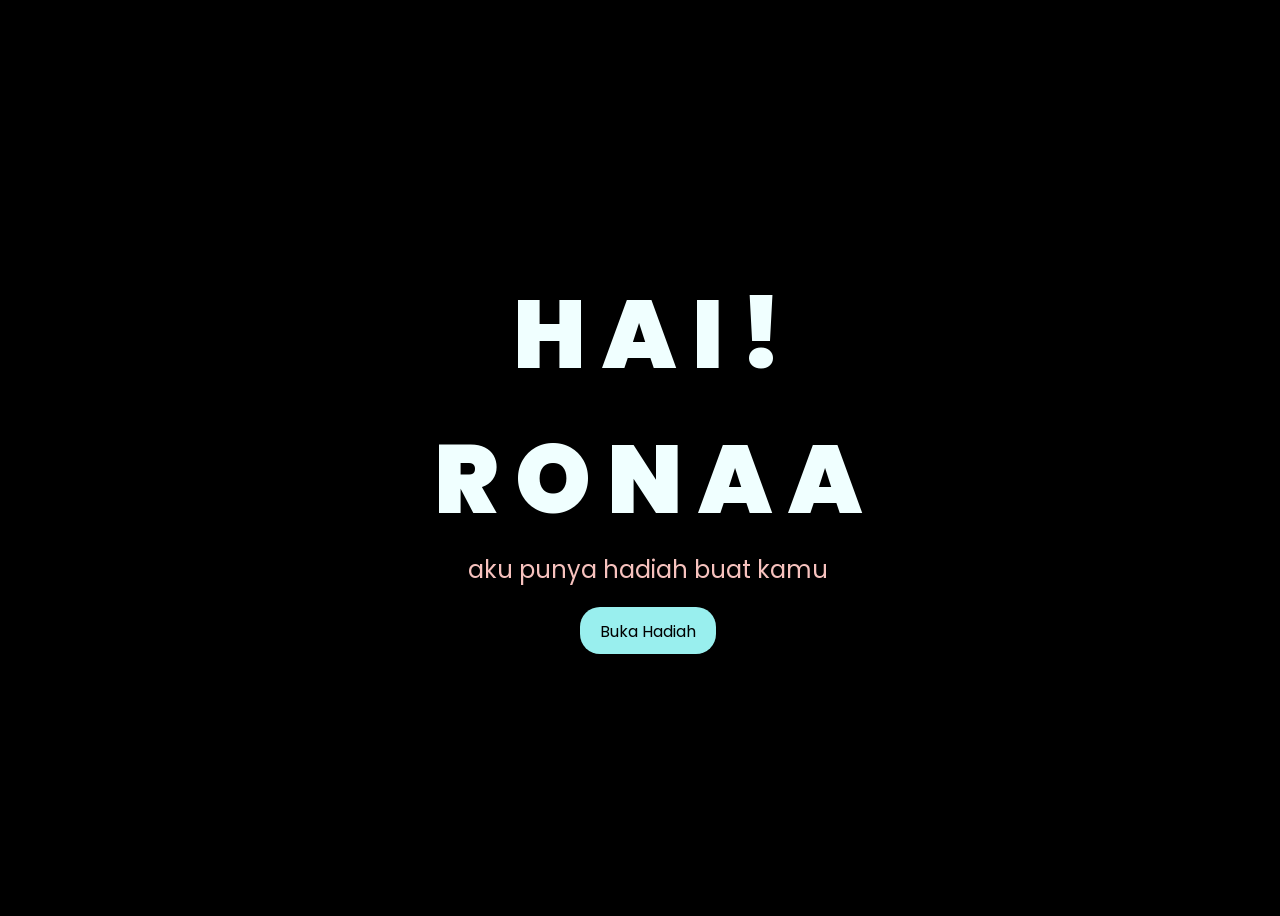
<file: index.html>
<!DOCTYPE html>
<html lang="en">
<head>
    <meta charset="UTF-8">
    <meta http-equiv="X-UA-Compatible" content="IE=edge">
    <meta name="viewport" content="width=device-width, initial-scale=1.0">
    <link rel="stylesheet" href="style.css">
    <link rel="icon" href="img/flowers.png" type="image/x-icon">
    <title>FLORES</title>
</head>
<body>
    <div class="greetings">

        <span>H</span>
        <span>A</span>
        <span>I</span>
        <span>!</span>
    </div>
    <div class="greetings">

        <span>R</span>
        <span>O</span>
        <span>N</span>
        <span>A</span>
        <span>A</span>
    </div>
    
    <div class="description">
        <span>aku punya hadiah buat kamu</span>
    </div>
    <div class="button">
        <button>
            <a href="FLORES.html">Buka Hadiah</a>
        </button>
        
    </div>
</body>
</html>
</file>
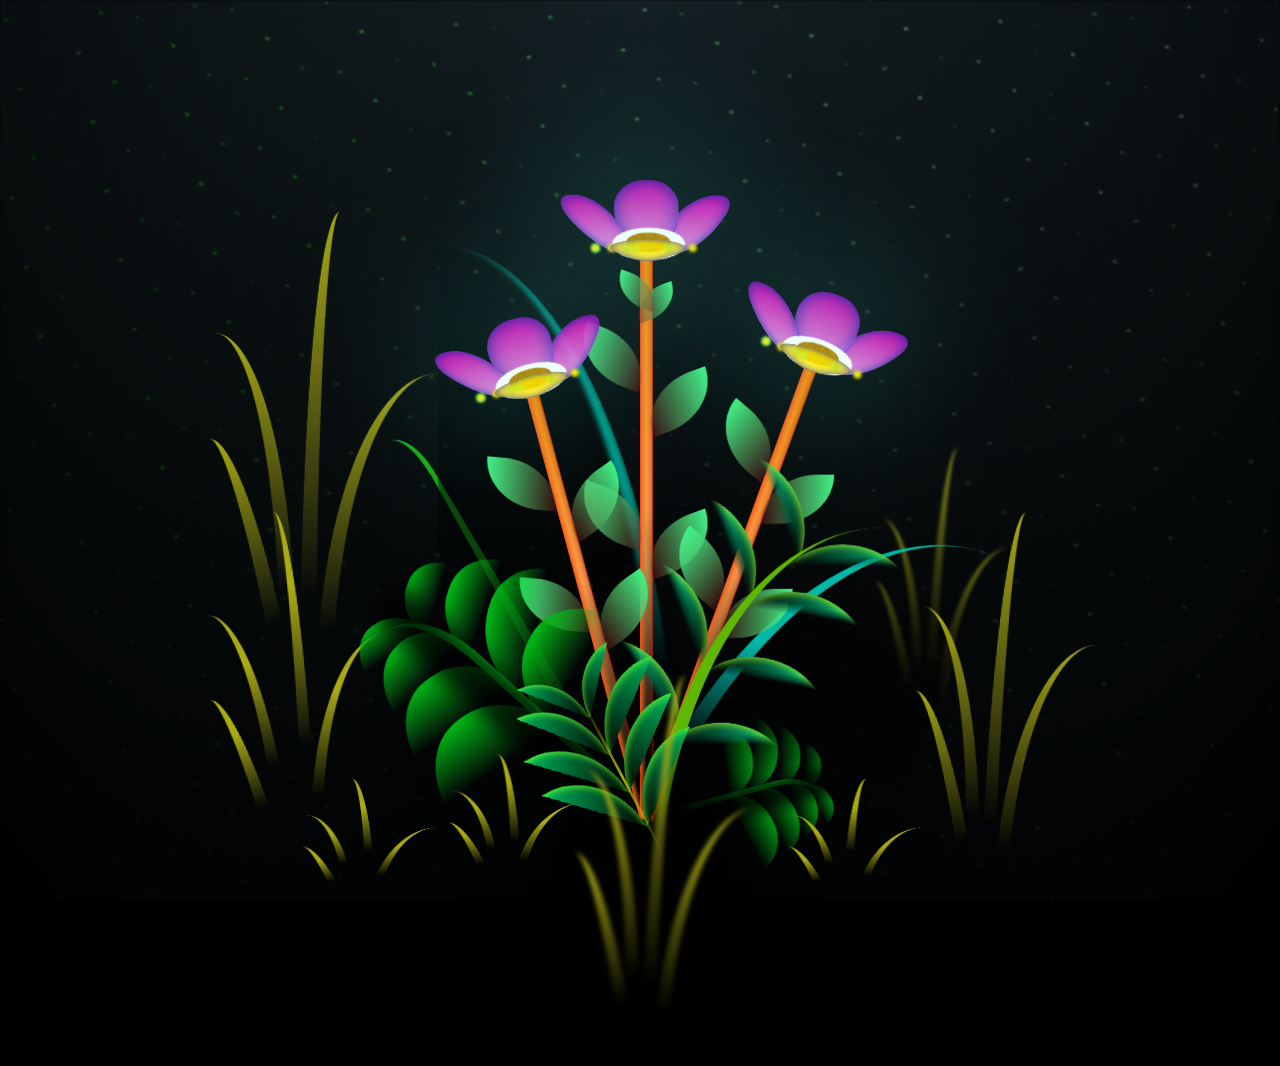
<file: FLORES.html>
<!DOCTYPE html>
<html lang="en">
<head>
    <meta charset="UTF-8">
    <meta http-equiv="X-UA-Compatible" content="IE=edge">
    <meta name="viewport" content="width=device-width, initial-scale=1.0">
    <link rel="stylesheet" href="main.css">
    <link rel="icon" href="img/flowers.png" type="image/x-icon">
    <title>FLORES</title>
</head>

<body class="container">
    <div class="night"></div>
    <div class="flowers">
      <div class="flower flower--1">
        <div class="flower__leafs flower__leafs--1">
          <div class="flower__leaf flower__leaf--1"></div>
          <div class="flower__leaf flower__leaf--2"></div>
          <div class="flower__leaf flower__leaf--3"></div>
          <div class="flower__leaf flower__leaf--4"></div>
          <div class="flower__white-circle"></div>
  
          <div class="flower__light flower__light--1"></div>
          <div class="flower__light flower__light--2"></div>
          <div class="flower__light flower__light--3"></div>
          <div class="flower__light flower__light--4"></div>
          <div class="flower__light flower__light--5"></div>
          <div class="flower__light flower__light--6"></div>
          <div class="flower__light flower__light--7"></div>
          <div class="flower__light flower__light--8"></div>
  
        </div>
        <div class="flower__line">
          <div class="flower__line__leaf flower__line__leaf--1"></div>
          <div class="flower__line__leaf flower__line__leaf--2"></div>
          <div class="flower__line__leaf flower__line__leaf--3"></div>
          <div class="flower__line__leaf flower__line__leaf--4"></div>
          <div class="flower__line__leaf flower__line__leaf--5"></div>
          <div class="flower__line__leaf flower__line__leaf--6"></div>
        </div>
      </div>
  
      <div class="flower flower--2">
        <div class="flower__leafs flower__leafs--2">
          <div class="flower__leaf flower__leaf--1"></div>
          <div class="flower__leaf flower__leaf--2"></div>
          <div class="flower__leaf flower__leaf--3"></div>
          <div class="flower__leaf flower__leaf--4"></div>
          <div class="flower__white-circle"></div>
  
          <div class="flower__light flower__light--1"></div>
          <div class="flower__light flower__light--2"></div>
          <div class="flower__light flower__light--3"></div>
          <div class="flower__light flower__light--4"></div>
          <div class="flower__light flower__light--5"></div>
          <div class="flower__light flower__light--6"></div>
          <div class="flower__light flower__light--7"></div>
          <div class="flower__light flower__light--8"></div>
  
        </div>
        <div class="flower__line">
          <div class="flower__line__leaf flower__line__leaf--1"></div>
          <div class="flower__line__leaf flower__line__leaf--2"></div>
          <div class="flower__line__leaf flower__line__leaf--3"></div>
          <div class="flower__line__leaf flower__line__leaf--4"></div>
        </div>
      </div>
  
      <div class="flower flower--3">
        <div class="flower__leafs flower__leafs--3">
          <div class="flower__leaf flower__leaf--1"></div>
          <div class="flower__leaf flower__leaf--2"></div>
          <div class="flower__leaf flower__leaf--3"></div>
          <div class="flower__leaf flower__leaf--4"></div>
          <div class="flower__white-circle"></div>
  
          <div class="flower__light flower__light--1"></div>
          <div class="flower__light flower__light--2"></div>
          <div class="flower__light flower__light--3"></div>
          <div class="flower__light flower__light--4"></div>
          <div class="flower__light flower__light--5"></div>
          <div class="flower__light flower__light--6"></div>
          <div class="flower__light flower__light--7"></div>
          <div class="flower__light flower__light--8"></div>
  
        </div>
        <div class="flower__line">
          <div class="flower__line__leaf flower__line__leaf--1"></div>
          <div class="flower__line__leaf flower__line__leaf--2"></div>
          <div class="flower__line__leaf flower__line__leaf--3"></div>
          <div class="flower__line__leaf flower__line__leaf--4"></div>
        </div>
      </div>
  
      <div class="grow-ans" style="--d:1.2s">
        <div class="flower__g-long">
          <div class="flower__g-long__top"></div>
          <div class="flower__g-long__bottom"></div>
        </div>
      </div>
  
      <div class="growing-grass">
        <div class="flower__grass flower__grass--1">
          <div class="flower__grass--top"></div>
          <div class="flower__grass--bottom"></div>
          <div class="flower__grass__leaf flower__grass__leaf--1"></div>
          <div class="flower__grass__leaf flower__grass__leaf--2"></div>
          <div class="flower__grass__leaf flower__grass__leaf--3"></div>
          <div class="flower__grass__leaf flower__grass__leaf--4"></div>
          <div class="flower__grass__leaf flower__grass__leaf--5"></div>
          <div class="flower__grass__leaf flower__grass__leaf--6"></div>
          <div class="flower__grass__leaf flower__grass__leaf--7"></div>
          <div class="flower__grass__leaf flower__grass__leaf--8"></div>
          <div class="flower__grass__overlay"></div>
        </div>
      </div>
  
      <div class="growing-grass">
        <div class="flower__grass flower__grass--2">
          <div class="flower__grass--top"></div>
          <div class="flower__grass--bottom"></div>
          <div class="flower__grass__leaf flower__grass__leaf--1"></div>
          <div class="flower__grass__leaf flower__grass__leaf--2"></div>
          <div class="flower__grass__leaf flower__grass__leaf--3"></div>
          <div class="flower__grass__leaf flower__grass__leaf--4"></div>
          <div class="flower__grass__leaf flower__grass__leaf--5"></div>
          <div class="flower__grass__leaf flower__grass__leaf--6"></div>
          <div class="flower__grass__leaf flower__grass__leaf--7"></div>
          <div class="flower__grass__leaf flower__grass__leaf--8"></div>
          <div class="flower__grass__overlay"></div>
        </div>
      </div>
  
      <div class="grow-ans" style="--d:2.4s">
        <div class="flower__g-right flower__g-right--1">
          <div class="leaf"></div>
        </div>
      </div>
  
      <div class="grow-ans" style="--d:2.8s">
        <div class="flower__g-right flower__g-right--2">
          <div class="leaf"></div>
        </div>
      </div>
  
      <div class="grow-ans" style="--d:2.8s">
        <div class="flower__g-front">
          <div class="flower__g-front__leaf-wrapper flower__g-front__leaf-wrapper--1">
            <div class="flower__g-front__leaf"></div>
          </div>
          <div class="flower__g-front__leaf-wrapper flower__g-front__leaf-wrapper--2">
            <div class="flower__g-front__leaf"></div>
          </div>
          <div class="flower__g-front__leaf-wrapper flower__g-front__leaf-wrapper--3">
            <div class="flower__g-front__leaf"></div>
          </div>
          <div class="flower__g-front__leaf-wrapper flower__g-front__leaf-wrapper--4">
            <div class="flower__g-front__leaf"></div>
          </div>
          <div class="flower__g-front__leaf-wrapper flower__g-front__leaf-wrapper--5">
            <div class="flower__g-front__leaf"></div>
          </div>
          <div class="flower__g-front__leaf-wrapper flower__g-front__leaf-wrapper--6">
            <div class="flower__g-front__leaf"></div>
          </div>
          <div class="flower__g-front__leaf-wrapper flower__g-front__leaf-wrapper--7">
            <div class="flower__g-front__leaf"></div>
          </div>
          <div class="flower__g-front__leaf-wrapper flower__g-front__leaf-wrapper--8">
            <div class="flower__g-front__leaf"></div>
          </div>
          <div class="flower__g-front__line"></div>
        </div>
      </div>
  
      <div class="grow-ans" style="--d:3.2s">
        <div class="flower__g-fr">
          <div class="leaf"></div>
          <div class="flower__g-fr__leaf flower__g-fr__leaf--1"></div>
          <div class="flower__g-fr__leaf flower__g-fr__leaf--2"></div>
          <div class="flower__g-fr__leaf flower__g-fr__leaf--3"></div>
          <div class="flower__g-fr__leaf flower__g-fr__leaf--4"></div>
          <div class="flower__g-fr__leaf flower__g-fr__leaf--5"></div>
          <div class="flower__g-fr__leaf flower__g-fr__leaf--6"></div>
          <div class="flower__g-fr__leaf flower__g-fr__leaf--7"></div>
          <div class="flower__g-fr__leaf flower__g-fr__leaf--8"></div>
        </div>
      </div>
  
      <div class="long-g long-g--0">
        <div class="grow-ans" style="--d:3s">
          <div class="leaf leaf--0"></div>
        </div>
        <div class="grow-ans" style="--d:2.2s">
          <div class="leaf leaf--1"></div>
        </div>
        <div class="grow-ans" style="--d:3.4s">
          <div class="leaf leaf--2"></div>
        </div>
        <div class="grow-ans" style="--d:3.6s">
          <div class="leaf leaf--3"></div>
        </div>
      </div>
  
      <div class="long-g long-g--1">
        <div class="grow-ans" style="--d:3.6s">
          <div class="leaf leaf--0"></div>
        </div>
        <div class="grow-ans" style="--d:3.8s">
          <div class="leaf leaf--1"></div>
        </div>
        <div class="grow-ans" style="--d:4s">
          <div class="leaf leaf--2"></div>
        </div>
        <div class="grow-ans" style="--d:4.2s">
          <div class="leaf leaf--3"></div>
        </div>
      </div>
  
      <div class="long-g long-g--2">
        <div class="grow-ans" style="--d:4s">
          <div class="leaf leaf--0"></div>
        </div>
        <div class="grow-ans" style="--d:4.2s">
          <div class="leaf leaf--1"></div>
        </div>
        <div class="grow-ans" style="--d:4.4s">
          <div class="leaf leaf--2"></div>
        </div>
        <div class="grow-ans" style="--d:4.6s">
          <div class="leaf leaf--3"></div>
        </div>
      </div>
  
      <div class="long-g long-g--3">
        <div class="grow-ans" style="--d:4s">
          <div class="leaf leaf--0"></div>
        </div>
        <div class="grow-ans" style="--d:4.2s">
          <div class="leaf leaf--1"></div>
        </div>
        <div class="grow-ans" style="--d:3s">
          <div class="leaf leaf--2"></div>
        </div>
        <div class="grow-ans" style="--d:3.6s">
          <div class="leaf leaf--3"></div>
        </div>
      </div>
  
      <div class="long-g long-g--4">
        <div class="grow-ans" style="--d:4s">
          <div class="leaf leaf--0"></div>
        </div>
        <div class="grow-ans" style="--d:4.2s">
          <div class="leaf leaf--1"></div>
        </div>
        <div class="grow-ans" style="--d:3s">
          <div class="leaf leaf--2"></div>
        </div>
        <div class="grow-ans" style="--d:3.6s">
          <div class="leaf leaf--3"></div>
        </div>
      </div>
  
      <div class="long-g long-g--5">
        <div class="grow-ans" style="--d:4s">
          <div class="leaf leaf--0"></div>
        </div>
        <div class="grow-ans" style="--d:4.2s">
          <div class="leaf leaf--1"></div>
        </div>
        <div class="grow-ans" style="--d:3s">
          <div class="leaf leaf--2"></div>
        </div>
        <div class="grow-ans" style="--d:3.6s">
          <div class="leaf leaf--3"></div>
        </div>
      </div>
  
      <div class="long-g long-g--6">
        <div class="grow-ans" style="--d:4.2s">
          <div class="leaf leaf--0"></div>
        </div>
        <div class="grow-ans" style="--d:4.4s">
          <div class="leaf leaf--1"></div>
        </div>
        <div class="grow-ans" style="--d:4.6s">
          <div class="leaf leaf--2"></div>
        </div>
        <div class="grow-ans" style="--d:4.8s">
          <div class="leaf leaf--3"></div>
        </div>
      </div>
  
      <div class="long-g long-g--7">
        <div class="grow-ans" style="--d:3s">
          <div class="leaf leaf--0"></div>
        </div>
        <div class="grow-ans" style="--d:3.2s">
          <div class="leaf leaf--1"></div>
        </div>
        <div class="grow-ans" style="--d:3.5s">
          <div class="leaf leaf--2"></div>
        </div>
        <div class="grow-ans" style="--d:3.6s">
          <div class="leaf leaf--3"></div>
        </div>
      </div>
    </div>
    <script src="main.js"></script>
  </body>
</html>
</file>
<file: style.css>
@import url('https://fonts.googleapis.com/css2?family=Poppins:ital,wght@0,500;1,900&display=swap');
*{
    font-family: 'Poppins',cursive;
}
body{
    color: azure;
    width: 100%;
    height: 100vh;
    display: flex;
    flex-direction: column;
    align-items: center;
    justify-content: center;
    background-color: black;
}
.greetings{
    font-size: 6rem;
    font-weight: 900;
}
.greetings > span{
    animation: glow 2.5s ease-in-out infinite;
}
@keyframes glow{
    0%, 100%{
        color: #fff;
        text-shadow: 0 0 12px #00fff7, 0 0 50px #00fff7, 0 0 100px #00fff7;
    }
    10%, 90%{
        color: #dca7dc;
        text-shadow: none;
    }
}
.greetings > span:nth-child(2){
    animation-delay: .2s ;
}
.greetings > span:nth-child(3){
    animation-delay: .4s ;
}
.greetings > span:nth-child(4){
    animation-delay: .6s;
}
.greetings > span:nth-child(5){
    animation-delay: .8s;
}

.description{
    font-size: 1.5rem;
    margin-bottom: 20px;
}

.button a{
    text-decoration: none;
    font-size: 1rem;
    color: #111;
}

@media screen and (max-width:574px){
    .greetings{
        display: block;
        font-size: 3rem;
        font-weight: 500;
        text-align: center;
    }
    .description{
        font-size: 1rem;
    }
    
    .button a{
        font-size: .5rem;
    }
}

.description{
    color: #f7c2be;
}

/* Estilo para el botón */
.button button {
    background-color: rgba(154, 240, 239, 0.997); 
    border: none; /* Sin bordes */
    padding: 10px 20px; /* Ajusta el relleno según tu preferencia */
    font-size: 18px; /* Tamaño de fuente */
    cursor: pointer;
    position: relative; /* Necesario para el resplandor */
    border-radius: 20px; /* Esquinas redondeadas */
    transition: background-color 0.3s ease-in-out; /* Transición suave para el color de fondo */
  }
  
  
  .button button a {
    text-decoration: none; 
    color: inherit; 
  }
  
  
  .button button:hover {
    background-color: rgb(0, 251, 255); /* Cambia el color de fondo al pasar el mouse a naranja */
    box-shadow: 0 0 10px rgb(241, 159, 237), 0 0 20px rgb(237, 156, 244), 0 0 30px rgb(247, 0, 255); /* Efecto de resplandor amarillo */
  }
</file>
<file: main.css>
*,
*::after,
*::before {
  padding: 0;
  margin: 0;
  box-sizing: border-box;
}

:root {
  --dark-color: #000;
}

body {
  display: flex;
  align-items: flex-end;
  justify-content: center;
  min-height: 100vh;
  background-color: var(--dark-color);
  overflow: hidden;
  perspective: 1000px;
}

.encouragement {
  display: none;
  position: absolute;
  top: 50%;
  left: 50%;
  transform: translate(-50%, -50%);
  font-size: 2rem;
  color: #fff;
  text-align: center;
  background: rgba(0, 0, 0, 0.7);
  padding: 1rem 2rem;
  border-radius: 10px;
}

.night {
  position: fixed;
  left: 50%;
  top: 0;
  transform: translateX(-50%);
  width: 100%;
  height: 100%;
  filter: blur(0.1vmin);
  background-image: radial-gradient(ellipse at top, transparent 0%, var(--dark-color)), 
  radial-gradient(ellipse at bottom, var(--dark-color), rgba(145, 233, 255, 0.2)), 
  repeating-linear-gradient(220deg, rgb(0, 0, 0) 0px, rgb(0, 0, 0) 19px, transparent 19px, 
  transparent 22px), repeating-linear-gradient(189deg, rgb(0, 0, 0) 0px, rgb(0, 0, 0) 19px, 
  transparent 19px, transparent 22px), repeating-linear-gradient(148deg, rgb(0, 0, 0) 0px, 
  rgb(0, 0, 0) 19px, transparent 19px, transparent 22px), linear-gradient(90deg, rgb(21, 255, 0), 
  rgb(240, 240, 240));
}

.flowers {
  position: relative;
  transform: scale(0.9);
}

.flower {
  position: absolute;
  bottom: 10vmin;
  transform-origin: bottom center;
  z-index: 10;
  --fl-speed: 0.8s;
}
.flower--1 {
  -webkit-animation: moving-flower-1 4s linear infinite;
          animation: moving-flower-1 4s linear infinite;
}
.flower--1 .flower__line {
  height: 70vmin;
  -webkit-animation-delay: 0.3s;
          animation-delay: 0.3s;
}
.flower--1 .flower__line__leaf--1 {
  -webkit-animation: blooming-leaf-right var(--fl-speed) 1.6s backwards;
          animation: blooming-leaf-right var(--fl-speed) 1.6s backwards;
}
.flower--1 .flower__line__leaf--2 {
  -webkit-animation: blooming-leaf-right var(--fl-speed) 1.4s backwards;
          animation: blooming-leaf-right var(--fl-speed) 1.4s backwards;
}
.flower--1 .flower__line__leaf--3 {
  -webkit-animation: blooming-leaf-left var(--fl-speed) 1.2s backwards;
          animation: blooming-leaf-left var(--fl-speed) 1.2s backwards;
}
.flower--1 .flower__line__leaf--4 {
  -webkit-animation: blooming-leaf-left var(--fl-speed) 1s backwards;
          animation: blooming-leaf-left var(--fl-speed) 1s backwards;
}
.flower--1 .flower__line__leaf--5 {
  -webkit-animation: blooming-leaf-right var(--fl-speed) 1.8s backwards;
          animation: blooming-leaf-right var(--fl-speed) 1.8s backwards;
}
.flower--1 .flower__line__leaf--6 {
  -webkit-animation: blooming-leaf-left var(--fl-speed) 2s backwards;
          animation: blooming-leaf-left var(--fl-speed) 2s backwards;
}
.flower--2 {
  left: 50%;
  transform: rotate(20deg);
  -webkit-animation: moving-flower-2 4s linear infinite;
          animation: moving-flower-2 4s linear infinite;
}
.flower--2 .flower__line {
  height: 60vmin;
  -webkit-animation-delay: 0.6s;
          animation-delay: 0.6s;
}
.flower--2 .flower__line__leaf--1 {
  -webkit-animation: blooming-leaf-right var(--fl-speed) 1.9s backwards;
          animation: blooming-leaf-right var(--fl-speed) 1.9s backwards;
}
.flower--2 .flower__line__leaf--2 {
  -webkit-animation: blooming-leaf-right var(--fl-speed) 1.7s backwards;
          animation: blooming-leaf-right var(--fl-speed) 1.7s backwards;
}
.flower--2 .flower__line__leaf--3 {
  -webkit-animation: blooming-leaf-left var(--fl-speed) 1.5s backwards;
          animation: blooming-leaf-left var(--fl-speed) 1.5s backwards;
}
.flower--2 .flower__line__leaf--4 {
  -webkit-animation: blooming-leaf-left var(--fl-speed) 1.3s backwards;
          animation: blooming-leaf-left var(--fl-speed) 1.3s backwards;
}
.flower--3 {
  left: 50%;
  transform: rotate(-15deg);
  -webkit-animation: moving-flower-3 4s linear infinite;
          animation: moving-flower-3 4s linear infinite;
}
.flower--3 .flower__line {
  -webkit-animation-delay: 0.9s;
          animation-delay: 0.9s;
}
.flower--3 .flower__line__leaf--1 {
  -webkit-animation: blooming-leaf-right var(--fl-speed) 2.5s backwards;
          animation: blooming-leaf-right var(--fl-speed) 2.5s backwards;
}
.flower--3 .flower__line__leaf--2 {
  -webkit-animation: blooming-leaf-right var(--fl-speed) 2.3s backwards;
          animation: blooming-leaf-right var(--fl-speed) 2.3s backwards;
}
.flower--3 .flower__line__leaf--3 {
  -webkit-animation: blooming-leaf-left var(--fl-speed) 2.1s backwards;
          animation: blooming-leaf-left var(--fl-speed) 2.1s backwards;
}
.flower--3 .flower__line__leaf--4 {
  -webkit-animation: blooming-leaf-left var(--fl-speed) 1.9s backwards;
          animation: blooming-leaf-left var(--fl-speed) 1.9s backwards;
}
.flower__leafs {
  position: relative;
  -webkit-animation: blooming-flower 2s backwards;
          animation: blooming-flower 2s backwards;
}
.flower__leafs--1 {
  -webkit-animation-delay: 1.1s;
          animation-delay: 1.1s;
}
.flower__leafs--2 {
  -webkit-animation-delay: 1.4s;
          animation-delay: 1.4s;
}
.flower__leafs--3 {
  -webkit-animation-delay: 1.7s;
          animation-delay: 1.7s;
}
.flower__leafs::after {
  content: "";
  position: absolute;
  left: 0;
  top: 0;
  transform: translate(-50%, -100%);
  width: 8vmin;
  height: 8vmin;
  background-color: #43fbec;
  filter: blur(10vmin);
}
.flower__leaf {
  position: absolute;
  bottom: 0;
  left: 50%;
  width: 8vmin;
  height: 11vmin;
  border-radius: 51% 49% 47% 53%/44% 45% 55% 69%;
  background-color: #aa1515;
  background-image: linear-gradient(to top, #fba6f5, #de03ba);
  transform-origin: bottom center;
  opacity: 0.9;
  box-shadow: inset 0 0 2vmin rgb(21, 31, 179);
}
.flower__leaf--1 {
  transform: translate(-10%, 1%) rotateY(40deg) rotateX(-50deg);
}
.flower__leaf--2 {
  transform: translate(-50%, -4%) rotateX(40deg);
}
.flower__leaf--3 {
  transform: translate(-90%, 0%) rotateY(45deg) rotateX(50deg);
}
.flower__leaf--4 {
  width: 8vmin;
  height: 8vmin;
  transform-origin: bottom left;
  border-radius: 4vmin 10vmin 4vmin 4vmin;
  transform: translate(0%, 18%) rotateX(70deg) rotate(-43deg);
  background-image: linear-gradient(to top, #fce700, #fce700);
  z-index: 1;
  opacity: 0.8;
}
.flower__white-circle {
  position: absolute;
  left: -3.5vmin;
  top: -3vmin;
  width: 9vmin;
  height: 4vmin;
  border-radius: 50%;
  background-color: #ffffff;
}
.flower__white-circle::after {
  content: "";
  position: absolute;
  left: 50%;
  top: 45%;
  transform: translate(-50%, -50%);
  width: 60%;
  height: 60%;
  border-radius: inherit;
  background-image: repeating-linear-gradient(135deg, rgba(0, 0, 0, 0.03) 0px, 
  rgba(0, 0, 0, 0.03) 1px, transparent 1px, transparent 12px), repeating-linear-gradient(45deg, 
  rgba(0, 0, 0, 0.03) 0px, rgba(0, 0, 0, 0.03) 1px, transparent 1px, transparent 12px), 
  repeating-linear-gradient(67.5deg, rgba(0, 0, 0, 0.03) 0px, rgba(0, 0, 0, 0.03) 1px, 
  transparent 1px, transparent 12px), repeating-linear-gradient(135deg, rgba(0, 0, 0, 0.03) 0px, 
  rgba(0, 0, 0, 0.03) 1px, transparent 1px, transparent 12px), repeating-linear-gradient(45deg, 
  rgba(0, 0, 0, 0.03) 0px, rgba(0, 0, 0, 0.03) 1px, transparent 1px, transparent 12px), 
  repeating-linear-gradient(112.5deg, rgba(0, 0, 0, 0.03) 0px, rgba(0, 0, 0, 0.03) 1px, 
  transparent 1px, transparent 12px), repeating-linear-gradient(112.5deg, rgba(0, 0, 0, 0.03) 0px, 
  rgba(0, 0, 0, 0.03) 1px, transparent 1px, transparent 12px), repeating-linear-gradient(45deg, 
  rgba(0, 0, 0, 0.03) 0px, rgba(0, 0, 0, 0.03) 1px, transparent 1px, transparent 12px), 
  repeating-linear-gradient(22.5deg, rgba(0, 0, 0, 0.03) 0px, rgba(0, 0, 0, 0.03) 1px, 
  transparent 1px, transparent 12px), repeating-linear-gradient(45deg, rgba(0, 0, 0, 0.03) 0px, 
  rgba(0, 0, 0, 0.03) 1px, transparent 1px, transparent 12px), repeating-linear-gradient(22.5deg, 
  rgba(0, 0, 0, 0.03) 0px, rgba(0, 0, 0, 0.03) 1px, transparent 1px, transparent 12px), 
  repeating-linear-gradient(135deg, rgba(0, 0, 0, 0.03) 0px, rgba(0, 0, 0, 0.03) 1px, 
  transparent 1px, transparent 12px), repeating-linear-gradient(157.5deg, rgba(0, 0, 0, 0.03) 0px, 
  rgba(0, 0, 0, 0.03) 1px, transparent 1px, transparent 12px), repeating-linear-gradient(67.5deg, 
  rgba(0, 0, 0, 0.03) 0px, rgba(0, 0, 0, 0.03) 1px, transparent 1px, transparent 12px), 
  repeating-linear-gradient(67.5deg, rgba(0, 0, 0, 0.03) 0px, rgba(0, 0, 0, 0.03) 1px, 
  transparent 1px, transparent 12px), linear-gradient(90deg, rgb(190, 133, 0), rgb(190, 133, 0));
}
.flower__line {
  height: 55vmin;
  width: 1.5vmin;
  background-image: linear-gradient(to left, rgba(0, 0, 0, 0.2), transparent, 
  rgb(235, 102, 31)), linear-gradient(to top, transparent 10%, #ff994c, #ff8800);
  box-shadow: inset 0 0 2px rgb(255, 0, 0);
  -webkit-animation: grow-flower-tree 4s backwards;
          animation: grow-flower-tree 4s backwards;
}
.flower__line__leaf {
  --w: 7vmin;
  --h: calc(var(--w) + 2vmin);
  position: absolute;
  top: 20%;
  left: 90%;
  width: var(--w);
  height: var(--h);
  border-top-right-radius: var(--h);
  border-bottom-left-radius: var(--h);
  background-image: linear-gradient(to top, rgba(122, 20, 20, 0.4), #41f285);
}
.flower__line__leaf--1 {
  transform: rotate(70deg) rotateY(30deg);
}
.flower__line__leaf--2 {
  top: 45%;
  transform: rotate(70deg) rotateY(30deg);
}
.flower__line__leaf--3, .flower__line__leaf--4, .flower__line__leaf--6 {
  border-top-right-radius: 0;
  border-bottom-left-radius: 0;
  border-top-left-radius: var(--h);
  border-bottom-right-radius: var(--h);
  left: -460%;
  top: 12%;
  transform: rotate(-70deg) rotateY(30deg);
}
.flower__line__leaf--4 {
  top: 40%;
}
.flower__line__leaf--5 {
  top: 0;
  transform-origin: left;
  transform: rotate(70deg) rotateY(30deg) scale(0.6);
}
.flower__line__leaf--6 {
  top: -2%;
  left: -450%;
  transform-origin: right;
  transform: rotate(-70deg) rotateY(30deg) scale(0.6);
}
.flower__light {
  position: absolute;
  bottom: 0vmin;
  width: 1vmin;
  height: 1vmin;
  background-color: rgb(0, 255, 195);
  border-radius: 50%;
  filter: blur(0.2vmin);
  -webkit-animation: light-ans 4s linear infinite backwards;
          animation: light-ans 4s linear infinite backwards;
}
.flower__light:nth-child(odd) {
  background-color: #fce700;
}
.flower__light--1 {
  left: -2vmin;
  -webkit-animation-delay: 1s;
          animation-delay: 1s;
}
.flower__light--2 {
  left: 3vmin;
  -webkit-animation-delay: 0.5s;
          animation-delay: 0.5s;
}
.flower__light--3 {
  left: -6vmin;
  -webkit-animation-delay: 0.3s;
          animation-delay: 0.3s;
}
.flower__light--4 {
  left: 6vmin;
  -webkit-animation-delay: 0.9s;
          animation-delay: 0.9s;
}
.flower__light--5 {
  left: -1vmin;
  -webkit-animation-delay: 1.5s;
          animation-delay: 1.5s;
}
.flower__light--6 {
  left: -4vmin;
  -webkit-animation-delay: 3s;
          animation-delay: 3s;
}
.flower__light--7 {
  left: 3vmin;
  -webkit-animation-delay: 2s;
          animation-delay: 2s;
}
.flower__light--8 {
  left: -6vmin;
  -webkit-animation-delay: 3.5s;
          animation-delay: 3.5s;
}
.flower__grass {
  --c: #00b815;
  --line-w: 1.5vmin;
  position: absolute;
  bottom: 12vmin;
  left: -7vmin;
  display: flex;
  flex-direction: column;
  align-items: flex-end;
  z-index: 20;
  transform-origin: bottom center;
  transform: rotate(-48deg) rotateY(40deg);
}
.flower__grass--1 {
  -webkit-animation: moving-grass 2s linear infinite;
          animation: moving-grass 2s linear infinite;
}
.flower__grass--2 {
  left: 2vmin;
  bottom: 10vmin;
  transform: scale(0.5) rotate(75deg) rotateX(10deg) rotateY(-200deg);
  opacity: 0.8;
  z-index: 0;
  -webkit-animation: moving-grass--2 1.5s linear infinite;
          animation: moving-grass--2 1.5s linear infinite;
}
.flower__grass--top {
  width: 7vmin;
  height: 10vmin;
  border-top-right-radius: 100%;
  border-right: var(--line-w) solid var(--c);
  transform-origin: bottom center;
  transform: rotate(-2deg);
}
.flower__grass--bottom {
  margin-top: -2px;
  width: var(--line-w);
  height: 25vmin;
  background-image: linear-gradient(to top, transparent, var(--c));
}
.flower__grass__leaf {
  --size: 10vmin;
  position: absolute;
  width: calc(var(--size) * 2.1);
  height: var(--size);
  border-top-left-radius: var(--size);
  border-top-right-radius: var(--size);
  background-image: linear-gradient(to top, transparent, transparent 30%, var(--c));
  z-index: 100;
}
.flower__grass__leaf--1 {
  top: -6%;
  left: 30%;
  --size: 6vmin;
  transform: rotate(-20deg);
  -webkit-animation: growing-grass-ans--1 2s 2.6s backwards;
          animation: growing-grass-ans--1 2s 2.6s backwards;
}
@-webkit-keyframes growing-grass-ans--1 {
  0% {
    transform-origin: bottom left;
    transform: rotate(-20deg) scale(0);
  }
}
@keyframes growing-grass-ans--1 {
  0% {
    transform-origin: bottom left;
    transform: rotate(-20deg) scale(0);
  }
}
.flower__grass__leaf--2 {
  top: -5%;
  left: -110%;
  --size: 6vmin;
  transform: rotate(10deg);
  -webkit-animation: growing-grass-ans--2 2s 2.4s linear backwards;
          animation: growing-grass-ans--2 2s 2.4s linear backwards;
}
@-webkit-keyframes growing-grass-ans--2 {
  0% {
    transform-origin: bottom right;
    transform: rotate(10deg) scale(0);
  }
}
@keyframes growing-grass-ans--2 {
  0% {
    transform-origin: bottom right;
    transform: rotate(10deg) scale(0);
  }
}
.flower__grass__leaf--3 {
  top: 5%;
  left: 60%;
  --size: 8vmin;
  transform: rotate(-18deg) rotateX(-20deg);
  -webkit-animation: growing-grass-ans--3 2s 2.2s linear backwards;
          animation: growing-grass-ans--3 2s 2.2s linear backwards;
}
@-webkit-keyframes growing-grass-ans--3 {
  0% {
    transform-origin: bottom left;
    transform: rotate(-18deg) rotateX(-20deg) scale(0);
  }
}
@keyframes growing-grass-ans--3 {
  0% {
    transform-origin: bottom left;
    transform: rotate(-18deg) rotateX(-20deg) scale(0);
  }
}
.flower__grass__leaf--4 {
  top: 6%;
  left: -135%;
  --size: 8vmin;
  transform: rotate(2deg);
  -webkit-animation: growing-grass-ans--4 2s 2s linear backwards;
          animation: growing-grass-ans--4 2s 2s linear backwards;
}
@-webkit-keyframes growing-grass-ans--4 {
  0% {
    transform-origin: bottom right;
    transform: rotate(2deg) scale(0);
  }
}
@keyframes growing-grass-ans--4 {
  0% {
    transform-origin: bottom right;
    transform: rotate(2deg) scale(0);
  }
}
.flower__grass__leaf--5 {
  top: 20%;
  left: 60%;
  --size: 10vmin;
  transform: rotate(-24deg) rotateX(-20deg);
  -webkit-animation: growing-grass-ans--5 2s 1.8s linear backwards;
          animation: growing-grass-ans--5 2s 1.8s linear backwards;
}
@-webkit-keyframes growing-grass-ans--5 {
  0% {
    transform-origin: bottom left;
    transform: rotate(-24deg) rotateX(-20deg) scale(0);
  }
}
@keyframes growing-grass-ans--5 {
  0% {
    transform-origin: bottom left;
    transform: rotate(-24deg) rotateX(-20deg) scale(0);
  }
}
.flower__grass__leaf--6 {
  top: 22%;
  left: -180%;
  --size: 10vmin;
  transform: rotate(10deg);
  -webkit-animation: growing-grass-ans--6 2s 1.6s linear backwards;
          animation: growing-grass-ans--6 2s 1.6s linear backwards;
}
@-webkit-keyframes growing-grass-ans--6 {
  0% {
    transform-origin: bottom right;
    transform: rotate(10deg) scale(0);
  }
}
@keyframes growing-grass-ans--6 {
  0% {
    transform-origin: bottom right;
    transform: rotate(10deg) scale(0);
  }
}
.flower__grass__leaf--7 {
  top: 39%;
  left: 70%;
  --size: 10vmin;
  transform: rotate(-10deg);
  -webkit-animation: growing-grass-ans--7 2s 1.4s linear backwards;
          animation: growing-grass-ans--7 2s 1.4s linear backwards;
}
@-webkit-keyframes growing-grass-ans--7 {
  0% {
    transform-origin: bottom left;
    transform: rotate(-10deg) scale(0);
  }
}
@keyframes growing-grass-ans--7 {
  0% {
    transform-origin: bottom left;
    transform: rotate(-10deg) scale(0);
  }
}
.flower__grass__leaf--8 {
  top: 40%;
  left: -215%;
  --size: 11vmin;
  transform: rotate(10deg);
  -webkit-animation: growing-grass-ans--8 2s 1.2s linear backwards;
          animation: growing-grass-ans--8 2s 1.2s linear backwards;
}
@-webkit-keyframes growing-grass-ans--8 {
  0% {
    transform-origin: bottom right;
    transform: rotate(10deg) scale(0);
  }
}
@keyframes growing-grass-ans--8 {
  0% {
    transform-origin: bottom right;
    transform: rotate(10deg) scale(0);
  }
}
.flower__grass__overlay {
  position: absolute;
  top: -10%;
  right: 0%;
  width: 100%;
  height: 100%;
  background-color: rgba(0, 0, 0, 0.759);
  filter: blur(1.5vmin);
  z-index: 100;
}
.flower__g-long {
  --w: 2vmin;
  --h: 6vmin;
  --c: #1aaa15;
  position: absolute;
  bottom: 10vmin;
  left: -3vmin;
  transform-origin: bottom center;
  transform: rotate(-30deg) rotateY(-20deg);
  display: flex;
  flex-direction: column;
  align-items: flex-end;
  -webkit-animation: flower-g-long-ans 3s linear infinite;
          animation: flower-g-long-ans 3s linear infinite;
}
@-webkit-keyframes flower-g-long-ans {
  0%, 100% {
    transform: rotate(-30deg) rotateY(-20deg);
  }
  50% {
    transform: rotate(-32deg) rotateY(-20deg);
  }
}
@keyframes flower-g-long-ans {
  0%, 100% {
    transform: rotate(-30deg) rotateY(-20deg);
  }
  50% {
    transform: rotate(-32deg) rotateY(-20deg);
  }
}
.flower__g-long__top {
  top: calc(var(--h) * -1);
  width: calc(var(--w) + 1vmin);
  height: var(--h);
  border-top-right-radius: 100%;
  border-right: 0.7vmin solid var(--c);
  transform: translate(-0.7vmin, 1vmin);
}
.flower__g-long__bottom {
  width: var(--w);
  height: 50vmin;
  transform-origin: bottom center;
  background-image: linear-gradient(to top, transparent 30%, var(--c));
  box-shadow: inset 0 0 2px rgba(26, 255, 0, 0.5);
  -webkit-clip-path: polygon(35% 0, 65% 1%, 100% 100%, 0% 100%);
          clip-path: polygon(35% 0, 65% 1%, 100% 100%, 0% 100%);
}
.flower__g-right {
  position: absolute;
  bottom: 6vmin;
  left: -2vmin;
  transform-origin: bottom left;
  transform: rotate(20deg);
}
.flower__g-right .leaf {
  width: 30vmin;
  height: 50vmin;
  border-top-left-radius: 100%;
  border-left: 2vmin solid #00b8a6;
  background-image: linear-gradient(to bottom, transparent, var(--dark-color) 60%);
  -webkit-mask-image: linear-gradient(to top, transparent 30%, #b80000 60%);
}
.flower__g-right--1 {
  -webkit-animation: flower-g-right-ans 2.5s linear infinite;
          animation: flower-g-right-ans 2.5s linear infinite;
}
.flower__g-right--2 {
  left: 5vmin;
  transform: rotateY(-180deg);
  -webkit-animation: flower-g-right-ans--2 3s linear infinite;
          animation: flower-g-right-ans--2 3s linear infinite;
}
.flower__g-right--2 .leaf {
  height: 75vmin;
  filter: blur(0.3vmin);
  opacity: 0.8;
}
@-webkit-keyframes flower-g-right-ans {
  0%, 100% {
    transform: rotate(20deg);
  }
  50% {
    transform: rotate(24deg) rotateX(-20deg);
  }
}
@keyframes flower-g-right-ans {
  0%, 100% {
    transform: rotate(20deg);
  }
  50% {
    transform: rotate(24deg) rotateX(-20deg);
  }
}
@-webkit-keyframes flower-g-right-ans--2 {
  0%, 100% {
    transform: rotateY(-180deg) rotate(0deg) rotateX(-20deg);
  }
  50% {
    transform: rotateY(-180deg) rotate(6deg) rotateX(-20deg);
  }
}
@keyframes flower-g-right-ans--2 {
  0%, 100% {
    transform: rotateY(-180deg) rotate(0deg) rotateX(-20deg);
  }
  50% {
    transform: rotateY(-180deg) rotate(6deg) rotateX(-20deg);
  }
}
.flower__g-front {
  position: absolute;
  bottom: 6vmin;
  left: 2.5vmin;
  z-index: 100;
  transform-origin: bottom center;
  transform: rotate(-28deg) rotateY(30deg) scale(1.04);
  -webkit-animation: flower__g-front-ans 2s linear infinite;
          animation: flower__g-front-ans 2s linear infinite;
}
@-webkit-keyframes flower__g-front-ans {
  0%, 100% {
    transform: rotate(-28deg) rotateY(30deg) scale(1.04);
  }
  50% {
    transform: rotate(-35deg) rotateY(40deg) scale(1.04);
  }
}
@keyframes flower__g-front-ans {
  0%, 100% {
    transform: rotate(-28deg) rotateY(30deg) scale(1.04);
  }
  50% {
    transform: rotate(-35deg) rotateY(40deg) scale(1.04);
  }
}
.flower__g-front__line {
  width: 0.3vmin;
  height: 20vmin;
  background-image: linear-gradient(to top, transparent, #a6b800, transparent 100%);
  position: relative;
}
.flower__g-front__leaf-wrapper {
  position: absolute;
  top: 0;
  left: 0;
  transform-origin: bottom left;
  transform: rotate(10deg);
}
.flower__g-front__leaf-wrapper:nth-child(even) {
  left: 0vmin;
  transform: rotateY(-180deg) rotate(5deg);
  -webkit-animation: flower__g-front__leaf-left-ans 1s ease-in backwards;
          animation: flower__g-front__leaf-left-ans 1s ease-in backwards;
}
.flower__g-front__leaf-wrapper:nth-child(odd) {
  -webkit-animation: flower__g-front__leaf-ans 1s ease-in backwards;
          animation: flower__g-front__leaf-ans 1s ease-in backwards;
}
.flower__g-front__leaf-wrapper--1 {
  top: -8vmin;
  transform: scale(0.7);
  -webkit-animation: flower__g-front__leaf-ans 1s 5.5s ease-in backwards !important;
          animation: flower__g-front__leaf-ans 1s 5.5s ease-in backwards !important;
}
.flower__g-front__leaf-wrapper--2 {
  top: -8vmin;
  transform: rotateY(-180deg) scale(0.7) !important;
  -webkit-animation: flower__g-front__leaf-left-ans-2 1s 4.6s ease-in backwards !important;
          animation: flower__g-front__leaf-left-ans-2 1s 4.6s ease-in backwards !important;
}
.flower__g-front__leaf-wrapper--3 {
  top: -3vmin;
  -webkit-animation: flower__g-front__leaf-ans 1s 4.6s ease-in backwards;
          animation: flower__g-front__leaf-ans 1s 4.6s ease-in backwards;
}
.flower__g-front__leaf-wrapper--4 {
  top: -3vmin;
  transform: rotateY(-180deg) scale(0.9) !important;
  -webkit-animation: flower__g-front__leaf-left-ans-2 1s 4.6s ease-in backwards !important;
          animation: flower__g-front__leaf-left-ans-2 1s 4.6s ease-in backwards !important;
}
@-webkit-keyframes flower__g-front__leaf-left-ans-2 {
  0% {
    transform: rotateY(-180deg) scale(0);
  }
}
@keyframes flower__g-front__leaf-left-ans-2 {
  0% {
    transform: rotateY(-180deg) scale(0);
  }
}
.flower__g-front__leaf-wrapper--5, .flower__g-front__leaf-wrapper--6 {
  top: 2vmin;
}
.flower__g-front__leaf-wrapper--7, .flower__g-front__leaf-wrapper--8 {
  top: 6.5vmin;
}
.flower__g-front__leaf-wrapper--2 {
  -webkit-animation-delay: 5.2s !important;
          animation-delay: 5.2s !important;
}
.flower__g-front__leaf-wrapper--3 {
  -webkit-animation-delay: 4.9s !important;
          animation-delay: 4.9s !important;
}
.flower__g-front__leaf-wrapper--5 {
  -webkit-animation-delay: 4.3s !important;
          animation-delay: 4.3s !important;
}
.flower__g-front__leaf-wrapper--6 {
  -webkit-animation-delay: 4.1s !important;
          animation-delay: 4.1s !important;
}
.flower__g-front__leaf-wrapper--7 {
  -webkit-animation-delay: 3.8s !important;
          animation-delay: 3.8s !important;
}
.flower__g-front__leaf-wrapper--8 {
  -webkit-animation-delay: 3.5s !important;
          animation-delay: 3.5s !important;
}
@-webkit-keyframes flower__g-front__leaf-ans {
  0% {
    transform: rotate(10deg) scale(0);
  }
}
@keyframes flower__g-front__leaf-ans {
  0% {
    transform: rotate(10deg) scale(0);
  }
}
@-webkit-keyframes flower__g-front__leaf-left-ans {
  0% {
    transform: rotateY(-180deg) rotate(5deg) scale(0);
  }
}
@keyframes flower__g-front__leaf-left-ans {
  0% {
    transform: rotateY(-180deg) rotate(5deg) scale(0);
  }
}
.flower__g-front__leaf {
  width: 10vmin;
  height: 10vmin;
  border-radius: 100% 0% 0% 100%/100% 100% 0% 0%;
  box-shadow: inset 0 2px 1vmin hsl(104, 97%, 58%);
  background-image: linear-gradient(to bottom left, transparent, var(--dark-color)), 
  linear-gradient(to bottom right, #00b85c 50%, transparent 50%, transparent);
  -webkit-mask-image: linear-gradient(to bottom right, #00b815 50%, transparent 50%, transparent);
  mask-image: linear-gradient(to bottom right, #00b815 50%, transparent 50%, transparent);
}
.flower__g-fr {
  position: absolute;
  bottom: -4vmin;
  left: vmin;
  transform-origin: bottom left;
  z-index: 10;
  -webkit-animation: flower__g-fr-ans 2s linear infinite;
          animation: flower__g-fr-ans 2s linear infinite;
}
@-webkit-keyframes flower__g-fr-ans {
  0%, 100% {
    transform: rotate(2deg);
  }
  50% {
    transform: rotate(4deg);
  }
}
@keyframes flower__g-fr-ans {
  0%, 100% {
    transform: rotate(2deg);
  }
  50% {
    transform: rotate(4deg);
  }
}
.flower__g-fr .leaf {
  width: 30vmin;
  height: 50vmin;
  border-top-left-radius: 100%;
  border-left: 2vmin solid #5fb800;
  -webkit-mask-image: linear-gradient(to top, transparent 25%, #00b884 50%);
  position: relative;
  z-index: 1;
}
.flower__g-fr__leaf {
  position: absolute;
  top: 0;
  left: 0;
  width: 10vmin;
  height: 10vmin;
  border-radius: 100% 0% 0% 100%/100% 100% 0% 0%;
  box-shadow: inset 0 2px 1vmin hsl(90, 97%, 58%);
  background-image: linear-gradient(to bottom left, transparent, var(--dark-color) 98%), 
  linear-gradient(to bottom right, #00b87b 45%, transparent 50%, transparent);
  -webkit-mask-image: linear-gradient(135deg, #00b815 40%, transparent 50%, transparent);
}
.flower__g-fr__leaf--1 {
  left: 20vmin;
  transform: rotate(45deg);
  -webkit-animation: flower__g-fr-leaft-ans-1 0.5s 5.2s linear backwards;
          animation: flower__g-fr-leaft-ans-1 0.5s 5.2s linear backwards;
}
@-webkit-keyframes flower__g-fr-leaft-ans-1 {
  0% {
    transform-origin: left;
    transform: rotate(45deg) scale(0);
  }
}
@keyframes flower__g-fr-leaft-ans-1 {
  0% {
    transform-origin: left;
    transform: rotate(45deg) scale(0);
  }
}
.flower__g-fr__leaf--2 {
  left: 12vmin;
  top: -7vmin;
  transform: rotate(25deg) rotateY(-180deg);
  -webkit-animation: flower__g-fr-leaft-ans-6 0.5s 5s linear backwards;
          animation: flower__g-fr-leaft-ans-6 0.5s 5s linear backwards;
}
.flower__g-fr__leaf--3 {
  left: 15vmin;
  top: 6vmin;
  transform: rotate(55deg);
  -webkit-animation: flower__g-fr-leaft-ans-5 0.5s 4.8s linear backwards;
          animation: flower__g-fr-leaft-ans-5 0.5s 4.8s linear backwards;
}
.flower__g-fr__leaf--4 {
  left: 6vmin;
  top: -2vmin;
  transform: rotate(25deg) rotateY(-180deg);
  -webkit-animation: flower__g-fr-leaft-ans-6 0.5s 4.6s linear backwards;
          animation: flower__g-fr-leaft-ans-6 0.5s 4.6s linear backwards;
}
.flower__g-fr__leaf--5 {
  left: 10vmin;
  top: 14vmin;
  transform: rotate(55deg);
  -webkit-animation: flower__g-fr-leaft-ans-5 0.5s 4.4s linear backwards;
          animation: flower__g-fr-leaft-ans-5 0.5s 4.4s linear backwards;
}
@-webkit-keyframes flower__g-fr-leaft-ans-5 {
  0% {
    transform-origin: left;
    transform: rotate(55deg) scale(0);
  }
}
@keyframes flower__g-fr-leaft-ans-5 {
  0% {
    transform-origin: left;
    transform: rotate(55deg) scale(0);
  }
}
.flower__g-fr__leaf--6 {
  left: 0vmin;
  top: 6vmin;
  transform: rotate(25deg) rotateY(-180deg);
  -webkit-animation: flower__g-fr-leaft-ans-6 0.5s 4.2s linear backwards;
          animation: flower__g-fr-leaft-ans-6 0.5s 4.2s linear backwards;
}
@-webkit-keyframes flower__g-fr-leaft-ans-6 {
  0% {
    transform-origin: right;
    transform: rotate(25deg) rotateY(-180deg) scale(0);
  }
}
@keyframes flower__g-fr-leaft-ans-6 {
  0% {
    transform-origin: right;
    transform: rotate(25deg) rotateY(-180deg) scale(0);
  }
}
.flower__g-fr__leaf--7 {
  left: 5vmin;
  top: 22vmin;
  transform: rotate(45deg);
  -webkit-animation: flower__g-fr-leaft-ans-7 0.5s 4s linear backwards;
          animation: flower__g-fr-leaft-ans-7 0.5s 4s linear backwards;
}
@-webkit-keyframes flower__g-fr-leaft-ans-7 {
  0% {
    transform-origin: left;
    transform: rotate(45deg) scale(0);
  }
}
@keyframes flower__g-fr-leaft-ans-7 {
  0% {
    transform-origin: left;
    transform: rotate(45deg) scale(0);
  }
}
.flower__g-fr__leaf--8 {
  left: -4vmin;
  top: 15vmin;
  transform: rotate(15deg) rotateY(-180deg);
  -webkit-animation: flower__g-fr-leaft-ans-8 0.5s 3.8s linear backwards;
          animation: flower__g-fr-leaft-ans-8 0.5s 3.8s linear backwards;
}
@-webkit-keyframes flower__g-fr-leaft-ans-8 {
  0% {
    transform-origin: right;
    transform: rotate(15deg) rotateY(-180deg) scale(0);
  }
}
@keyframes flower__g-fr-leaft-ans-8 {
  0% {
    transform-origin: right;
    transform: rotate(15deg) rotateY(-180deg) scale(0);
  }
}

.long-g {
  position: absolute;
  bottom: 25vmin;
  left: -42vmin;
  transform-origin: bottom left;
}
.long-g--1 {
  bottom: 0vmin;
  transform: scale(0.8) rotate(-5deg);
}
.long-g--1 .leaf {
  -webkit-mask-image: linear-gradient(to top, transparent 40%, #00b815 80%) !important;
}
.long-g--1 .leaf--1 {
  --w: 5vmin;
  --h: 60vmin;
  left: -2vmin;
  transform: rotate(3deg) rotateY(-180deg);
}
.long-g--2, .long-g--3 {
  bottom: -3vmin;
  left: -35vmin;
  transform-origin: center;
  transform: scale(0.6) rotateX(60deg);
}
.long-g--2 .leaf, .long-g--3 .leaf {
  -webkit-mask-image: linear-gradient(to top, transparent 50%, #31b800 80%) !important;
}
.long-g--2 .leaf--1, .long-g--3 .leaf--1 {
  left: -1vmin;
  transform: rotateY(-180deg);
}
.long-g--3 {
  left: -17vmin;
  bottom: 0vmin;
}
.long-g--3 .leaf {
  -webkit-mask-image: linear-gradient(to top, transparent 40%, #00b815 80%) !important;
}
.long-g--4 {
  left: 25vmin;
  bottom: -3vmin;
  transform-origin: center;
  transform: scale(0.6) rotateX(60deg);
}
.long-g--4 .leaf {
  -webkit-mask-image: linear-gradient(to top, transparent 50%, #00b815 80%) !important;
}
.long-g--5 {
  left: 42vmin;
  bottom: 0vmin;
  transform: scale(0.8) rotate(2deg);
}
.long-g--6 {
  left: 0vmin;
  bottom: -20vmin;
  z-index: 100;
  filter: blur(0.3vmin);
  transform: scale(0.8) rotate(2deg);
}
.long-g--7 {
  left: 35vmin;
  bottom: 20vmin;
  z-index: -1;
  filter: blur(0.3vmin);
  transform: scale(0.6) rotate(2deg);
  opacity: 0.7;
}
.long-g .leaf {
  --w: 15vmin;
  --h: 40vmin;
  --c: #aaaa15;
  position: absolute;
  bottom: 0;
  width: var(--w);
  height: var(--h);
  border-top-left-radius: 100%;
  border-left: 2vmin solid var(--c);
  -webkit-mask-image: linear-gradient(to top, transparent 20%, var(--dark-color));
  transform-origin: bottom center;
}
.long-g .leaf--0 {
  left: 2vmin;
  -webkit-animation: leaf-ans-1 4s linear infinite;
          animation: leaf-ans-1 4s linear infinite;
}
.long-g .leaf--1 {
  --w: 5vmin;
  --h: 60vmin;
  -webkit-animation: leaf-ans-1 4s linear infinite;
          animation: leaf-ans-1 4s linear infinite;
}
.long-g .leaf--2 {
  --w: 10vmin;
  --h: 40vmin;
  left: -0.5vmin;
  bottom: 5vmin;
  transform-origin: bottom left;
  transform: rotateY(-180deg);
  -webkit-animation: leaf-ans-2 3s linear infinite;
          animation: leaf-ans-2 3s linear infinite;
}
.long-g .leaf--3 {
  --w: 5vmin;
  --h: 30vmin;
  left: -1vmin;
  bottom: 3.2vmin;
  transform-origin: bottom left;
  transform: rotate(-10deg) rotateY(-180deg);
  -webkit-animation: leaf-ans-3 3s linear infinite;
          animation: leaf-ans-3 3s linear infinite;
}

@-webkit-keyframes leaf-ans-1 {
  0%, 100% {
    transform: rotate(-5deg) scale(1);
  }
  50% {
    transform: rotate(5deg) scale(1.1);
  }
}

@keyframes leaf-ans-1 {
  0%, 100% {
    transform: rotate(-5deg) scale(1);
  }
  50% {
    transform: rotate(5deg) scale(1.1);
  }
}
@-webkit-keyframes leaf-ans-2 {
  0%, 100% {
    transform: rotateY(-180deg) rotate(5deg);
  }
  50% {
    transform: rotateY(-180deg) rotate(0deg) scale(1.1);
  }
}
@keyframes leaf-ans-2 {
  0%, 100% {
    transform: rotateY(-180deg) rotate(5deg);
  }
  50% {
    transform: rotateY(-180deg) rotate(0deg) scale(1.1);
  }
}
@-webkit-keyframes leaf-ans-3 {
  0%, 100% {
    transform: rotate(-10deg) rotateY(-180deg);
  }
  50% {
    transform: rotate(-20deg) rotateY(-180deg);
  }
}
@keyframes leaf-ans-3 {
  0%, 100% {
    transform: rotate(-10deg) rotateY(-180deg);
  }
  50% {
    transform: rotate(-20deg) rotateY(-180deg);
  }
}
.grow-ans {
  -webkit-animation: grow-ans 2s var(--d) backwards;
          animation: grow-ans 2s var(--d) backwards;
}

@-webkit-keyframes grow-ans {
  0% {
    transform: scale(0);
    opacity: 0;
  }
}

@keyframes grow-ans {
  0% {
    transform: scale(0);
    opacity: 0;
  }
}
@-webkit-keyframes light-ans {
  0% {
    opacity: 0;
    transform: translateY(0vmin);
  }
  25% {
    opacity: 1;
    transform: translateY(-5vmin) translateX(-2vmin);
  }
  50% {
    opacity: 1;
    transform: translateY(-15vmin) translateX(2vmin);
    filter: blur(0.2vmin);
  }
  75% {
    transform: translateY(-20vmin) translateX(-2vmin);
    filter: blur(0.2vmin);
  }
  100% {
    transform: translateY(-30vmin);
    opacity: 0;
    filter: blur(1vmin);
  }
}
@keyframes light-ans {
  0% {
    opacity: 0;
    transform: translateY(0vmin);
  }
  25% {
    opacity: 1;
    transform: translateY(-5vmin) translateX(-2vmin);
  }
  50% {
    opacity: 1;
    transform: translateY(-15vmin) translateX(2vmin);
    filter: blur(0.2vmin);
  }
  75% {
    transform: translateY(-20vmin) translateX(-2vmin);
    filter: blur(0.2vmin);
  }
  100% {
    transform: translateY(-30vmin);
    opacity: 0;
    filter: blur(1vmin);
  }
}
@-webkit-keyframes moving-flower-1 {
  0%, 100% {
    transform: rotate(2deg);
  }
  50% {
    transform: rotate(-2deg);
  }
}
@keyframes moving-flower-1 {
  0%, 100% {
    transform: rotate(2deg);
  }
  50% {
    transform: rotate(-2deg);
  }
}
@-webkit-keyframes moving-flower-2 {
  0%, 100% {
    transform: rotate(18deg);
  }
  50% {
    transform: rotate(14deg);
  }
}
@keyframes moving-flower-2 {
  0%, 100% {
    transform: rotate(18deg);
  }
  50% {
    transform: rotate(14deg);
  }
}
@-webkit-keyframes moving-flower-3 {
  0%, 100% {
    transform: rotate(-18deg);
  }
  50% {
    transform: rotate(-20deg) rotateY(-10deg);
  }
}
@keyframes moving-flower-3 {
  0%, 100% {
    transform: rotate(-18deg);
  }
  50% {
    transform: rotate(-20deg) rotateY(-10deg);
  }
}
@-webkit-keyframes blooming-leaf-right {
  0% {
    transform-origin: left;
    transform: rotate(70deg) rotateY(30deg) scale(0);
  }
}
@keyframes blooming-leaf-right {
  0% {
    transform-origin: left;
    transform: rotate(70deg) rotateY(30deg) scale(0);
  }
}
@-webkit-keyframes blooming-leaf-left {
  0% {
    transform-origin: right;
    transform: rotate(-70deg) rotateY(30deg) scale(0);
  }
}
@keyframes blooming-leaf-left {
  0% {
    transform-origin: right;
    transform: rotate(-70deg) rotateY(30deg) scale(0);
  }
}
@-webkit-keyframes grow-flower-tree {
  0% {
    height: 0;
    border-radius: 1vmin;
  }
}
@keyframes grow-flower-tree {
  0% {
    height: 0;
    border-radius: 1vmin;
  }
}
@-webkit-keyframes blooming-flower {
  0% {
    transform: scale(0);
  }
}
@keyframes blooming-flower {
  0% {
    transform: scale(0);
  }
}
@-webkit-keyframes moving-grass {
  0%, 100% {
    transform: rotate(-48deg) rotateY(40deg);
  }
  50% {
    transform: rotate(-50deg) rotateY(40deg);
  }
}
@keyframes moving-grass {
  0%, 100% {
    transform: rotate(-48deg) rotateY(40deg);
  }
  50% {
    transform: rotate(-50deg) rotateY(40deg);
  }
}
@-webkit-keyframes moving-grass--2 {
  0%, 100% {
    transform: scale(0.5) rotate(75deg) rotateX(10deg) rotateY(-200deg);
  }
  50% {
    transform: scale(0.5) rotate(79deg) rotateX(10deg) rotateY(-200deg);
  }
}
@keyframes moving-grass--2 {
  0%, 100% {
    transform: scale(0.5) rotate(75deg) rotateX(10deg) rotateY(-200deg);
  }
  50% {
    transform: scale(0.5) rotate(79deg) rotateX(10deg) rotateY(-200deg);
  }
}
.growing-grass {
  -webkit-animation: growing-grass-ans 1s 2s backwards;
          animation: growing-grass-ans 1s 2s backwards;
}

@-webkit-keyframes growing-grass-ans {
  0% {
    transform: scale(0);
  }
}

@keyframes growing-grass-ans {
  0% {
    transform: scale(0);
  }
}
.container * {
  -webkit-animation-play-state: paused !important;
          animation-play-state: paused !important;
}/*# sourceMappingURL=main.css.map */
</file>
